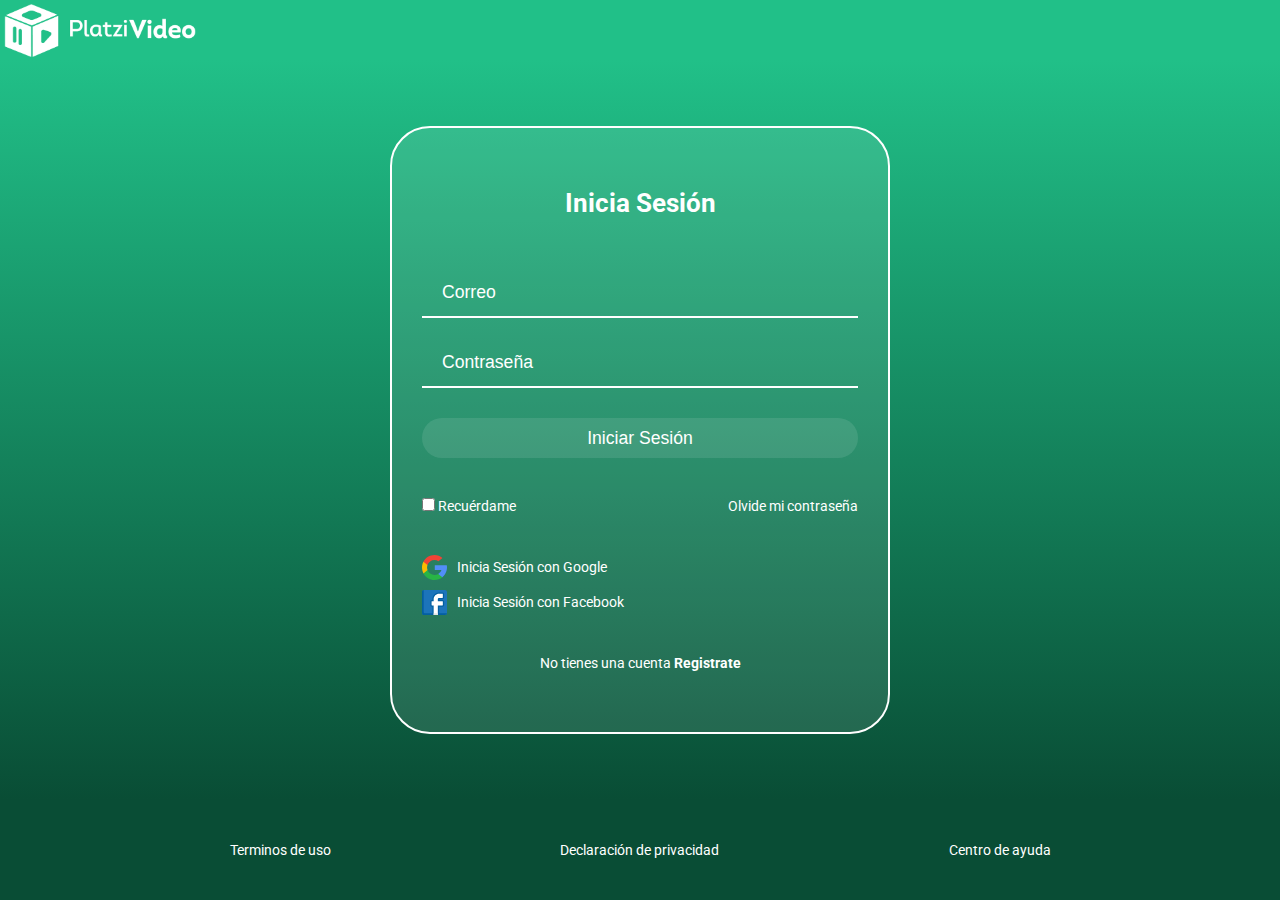
<file: login.html>
<!DOCTYPE html>
<html lang="en">
<head>
    <meta charset="UTF-8">
    <meta name="viewport" content="width=device-width, initial-scale=1.0">
    <link rel="stylesheet" href="./css/styles.css">
    <link rel="preconnect" href="https://fonts.gstatic.com">
    <link href="https://fonts.googleapis.com/css2?family=Roboto:wght@300;400;500&display=swap" rel="stylesheet"> 
    <title>Iniciar sesión</title>
</head>
<body>
    <header class="header">
        <a href="./index.html">
            <img class="header__img" src="./assets/img/logo-platzi-video-BW2.png" alt="logo">
        </a>
    </header>
    <Section class="login">
        <section class="login__container">
            <h2>Inicia Sesión</h2>
            <form action="" class="login__container--form">
                <input class="input" type="text" placeholder="Correo">
                <input class="input" type="password" placeholder="Contraseña">
                <button class="button">Iniciar Sesión</button>
                <div class="login__container--remember-me">
                    <label>
                        <input type="checkbox" id="cbox1" value="checkbox">
                        Recuérdame
                    </label>
                    <a href="#">Olvide mi contraseña</a>
                </div>
            </form>
            <section class="login__container--social-media">
                <div>
                    <img src="./assets/img/google.svg" alt="logo google">
                    <a href="#">Inicia Sesión con Google</a>
                </div>
                <div>
                    <img src="./assets/img/facebook.svg" alt="logo google">
                    <a href="#">Inicia Sesión con Facebook</a> 
                </div>
            </section>
            <p class="login__container--register">No tienes una cuenta <a href="·">Registrate</a>
            </p>
        </section>
    </Section>
    <footer class="footer">
        <a href="#">Terminos de uso</a>
        <a href="#">Declaración de privacidad</a>
        <a href="#">Centro de ayuda</a>
    </footer>
</body>
</html>
</file>
<file: css/styles.css>
* {
    margin: 0;
    padding: 0;
    box-sizing: border-box;
}
body {
    font-family: 'Roboto', sans-serif;
    font-size: 62.5%;
    background-color: #21C088;
}
.header {
    background-color: #21C088;
    width: 100%;
    height: 60px;
    display: flex;
    justify-content: space-between;
}
.header__img {
    width: 200px;
}
.header__menu {
    margin-right: 20px;
}
.header__menu ul {
    display: none;
    list-style: none;
    position: absolute;
    width: 100px;
    text-align: right;
    margin: 0 0 0 -15px;
}
.header__menu:hover ul, ul:hover {
    display: block;
} 
.header__menu li {
    margin: 10px 0px;
}
.header__menu li a {
    text-decoration: none;
    font-size: 0.9rem;
    color: white;
}
.header__menu li a:hover {
    text-decoration: underline;
}
.header__menu--profile {
    margin-right: 8px;
    padding: 5px;
    display: flex;
    align-items: center;
    color: white;
}
.header__menu--profile p {
    font-size: 0.9rem;
    text-align: center;
}
/* carousel */
.main {
    height: 300px;
    display: flex;
    flex-direction: column;
    flex-wrap: wrap;
    justify-content: center;
    align-items: center;
}
.main__title {
    width: auto;
    color: white;
    font-size: 2rem;
    margin-bottom: 20px;
    text-align: center;
}
.categories__title{
    color: white;
    font-size: 1.4rem;
    position: absolute;
    padding-left: 30px;
    width: 100%;
}
.main__input {
    width: 300px;
    height: 40px;
    padding: 0 10px;
    border: 2px solid white;
    border-radius: 25px;
    font-size: 1.2rem;
    font-family: 'Roboto', sans-serif;
    color: white;
    background-color: rgba(255, 255, 255, 0.2);
    outline: none;
}
.main__input::placeholder {
    color: white;
}
.carousel {
    width: 100%;
    overflow-x: scroll;
    padding: 30px;
    position: relative;
    margin-bottom: 50px;
}
.carousel__container {
    white-space: nowrap;
    margin: 70px 0 30px;
    padding-bottom: 10px;
}
.carousel-item {
    width: 200px;
    height: 250px;
    position: relative;
    display: inline-block;
    border-radius: 20px;
    background-color: black;
    overflow: hidden;
    margin-right: 10px;
    transition: 450ms all;
    transform-origin: center left;
}
.carousel-item:hover ~ .carousel-item {
    transform: translate3d(100px, 0, 0);
}
.carousel__container:hover .carousel-item{
    opacity: 0.3;
}
.carousel__container:hover .carousel-item:hover {
    transform: scale(1.5);
    opacity: 1;
}
.carousel-item:hover .carousel-item__details {
    opacity: 1;
}
.carousel-item__img {
    width: 200px;
    height: 250px;
    object-fit: cover;
}
.carousel-item__details {
    background: linear-gradient(to top, rgba(0, 0 ,0, 0.9) 0, rgba(0,0,0,0) 100%);
    font-size: 1rem;
    opacity: 0;
    transition: 450ms opacity;
    padding: 10px;
    position: absolute;
    bottom: 0;
    left: 0;
    right: 0;
    text-align: center;
}
.carousel-item__details img {
    width: 40px;
}
/* end carousel */
/* login */
.login {
    background: linear-gradient(#21C088, #094d35);
    display: flex;
    align-items: center;
    justify-content: center;
    flex-direction: column;
    padding: 0 30px;
    min-height: calc(100vh - 160px);
}
.login__container {
    background: rgba(255, 255, 255, 0.1);
    border: 2px solid white;
    border-radius: 40px;
    color: white;
    padding: 60px 30px 60px;
    width: 100%;
    min-width: 320px;
    max-width: 500px;
    flex-direction: column;
    justify-content: space-around;
}
.login__container h2 {
    font-size: 1.6rem;
    text-align: center;
    margin-bottom: 50px;
}
.login__container--form {
    display: flex;
    flex-direction: column;
}
.login__container--form label {
    font-size: 1.1rem;
}
.login__container--remember-me {
    color: white;
    display: flex;
    justify-content: space-between;
    margin-top: 30px;
    margin-bottom: 40px;
    align-items: center;
}
.login__container--remember-me label {
    font-size: 0.9rem;
}
.login__container--remember-me a {
    color: white;
    font-size: 0.9rem;
    text-decoration: none;
}
.login__container--remember-me a:hover {
    text-decoration: underline;
}
.login__container--social-media > div {
    display: flex;
    align-items: center;
    font-size: 0.9rem;
    margin-bottom: 10px;
}
.login__container--social-media {
    margin: 0 0 40px;
}
.login__container--social-media > div > img {
    width: 25px;
    margin-right: 10px;
}
.login__container--social-media > div > a {
    text-decoration: none;
    cursor: pointer;
    color: white;
}
.login__container--social-media > div > a:hover {
    text-decoration: underline;
}
.login__container--register {
    font-size: 0.9rem;
    text-align: center;
}
.login__container--register a {
    font-size: 0.9rem;
    font-weight: bold;
    text-decoration: none;
    color: white;
}
.login__container--register a:hover {
    text-decoration: underline;
}
.login__container--form .input {
    margin-bottom: 20px;
    padding: 0 20px;
    background-color: transparent;
    border-left: 0px;
    border-right: 0px;
    border-top: 0px;
    border-bottom: 2px solid white;
    color: white;
    font-size: 1.1rem;
    outline: none;
    height: 50px;
}
.login__container--form input::placeholder {
    color: white;
}
.login__container--form .button {
    background-color: rgba(255, 255, 255, 0.1);
    border: none;
    border-radius: 25px;
    color: white;
    cursor: pointer;
    font-size: 1.1rem;
    height: 40px;
    margin: 10px 0;
}
/* end login */
/* Footer */
.footer {
    display: flex;
    align-items: center;
    height: 100px;
    width: 100%;
    background-color: #094d35;
    justify-content: space-evenly;
}
.footer a {
    font-size: 0.9rem;
    color: white;
    cursor: pointer;
    text-decoration: none;
    text-align: center;
}
/* End Footer */
</file>
